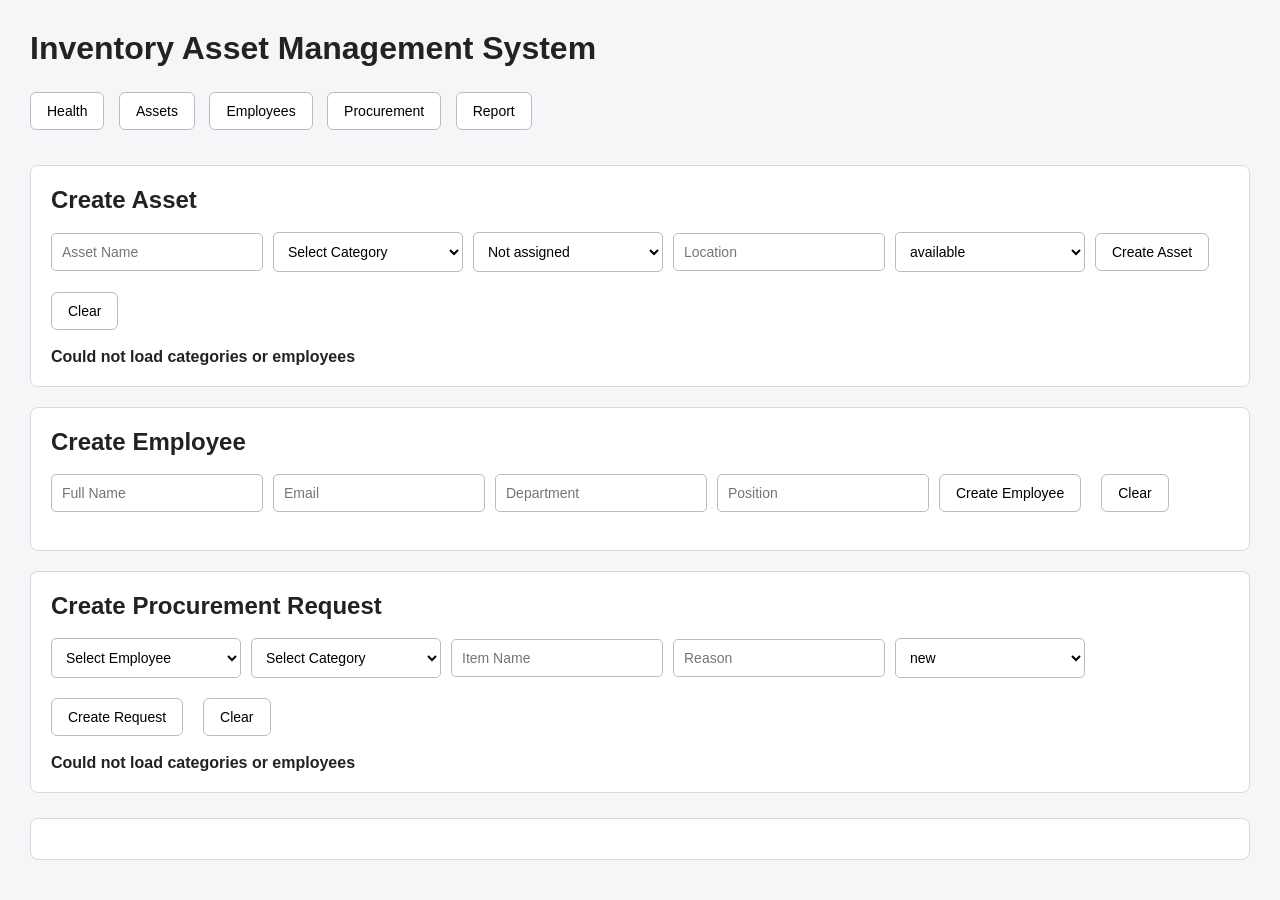
<file: frontend/index.html>
<!DOCTYPE html>
<html lang="ru">
<head>
    <meta charset="UTF-8">
    <title>Inventory Asset Management System</title>
    <link rel="stylesheet" href="css/style.css">
</head>
<body>

    <h1>Inventory Asset Management System</h1>

    <div class="buttons">
        <button onclick="loadHealth()">Health</button>
        <button onclick="loadAssets()">Assets</button>
        <button onclick="loadEmployees()">Employees</button>
        <button onclick="loadProcurement()">Procurement</button>
        <button onclick="loadReport()">Report</button>
    </div>

    <div class="form-section">
        <h2>Create Asset</h2>

        <form id="asset_form" onsubmit="createAsset(event)">
            <input type="text" id="asset_name" placeholder="Asset Name" required>

            <select id="category_id" required>
                <option value="">Select Category</option>
            </select>

            <select id="employee_id">
                <option value="">Not assigned</option>
            </select>

            <input type="text" id="asset_location" placeholder="Location">

            <select id="asset_status">
                <option value="available">available</option>
                <option value="assigned">assigned</option>
                <option value="maintenance">maintenance</option>
                <option value="retired">retired</option>
            </select>

            <button type="submit">Create Asset</button>
            <button type="button" onclick="resetAssetForm()">Clear</button>
        </form>

        <p id="asset_form_message" class="form-message"></p>
    </div>

    <div class="form-section">
        <h2>Create Employee</h2>

        <form id="employee_form" onsubmit="createEmployee(event)">
            <input type="text" id="employee_full_name" placeholder="Full Name" required>

            <input type="email" id="employee_email" placeholder="Email" required>

            <input type="text" id="employee_department" placeholder="Department">

            <input type="text" id="employee_position" placeholder="Position">

            <button type="submit">Create Employee</button>
            <button type="button" onclick="resetEmployeeForm()">Clear</button>
        </form>

        <p id="employee_form_message" class="form-message"></p>
    </div>

    <div class="form-section">
        <h2>Create Procurement Request</h2>

        <form id="procurement_form" onsubmit="createProcurement(event)">
            <select id="procurement_employee_id" required>
                <option value="">Select Employee</option>
            </select>

            <select id="procurement_category_id" required>
                <option value="">Select Category</option>
            </select>

            <input type="text" id="procurement_item_name" placeholder="Item Name" required>

            <input type="text" id="procurement_reason" placeholder="Reason">

            <select id="procurement_status">
                <option value="new">new</option>
                <option value="approved">approved</option>
                <option value="rejected">rejected</option>
                <option value="purchased">purchased</option>
            </select>

            <button type="submit">Create Request</button>
            <button type="button" onclick="resetProcurementForm()">Clear</button>
        </form>

        <p id="procurement_form_message" class="form-message"></p>
    </div>

    <div id="result"></div>

    <script src="js/script.js"></script>

</body>
</html>
</file>
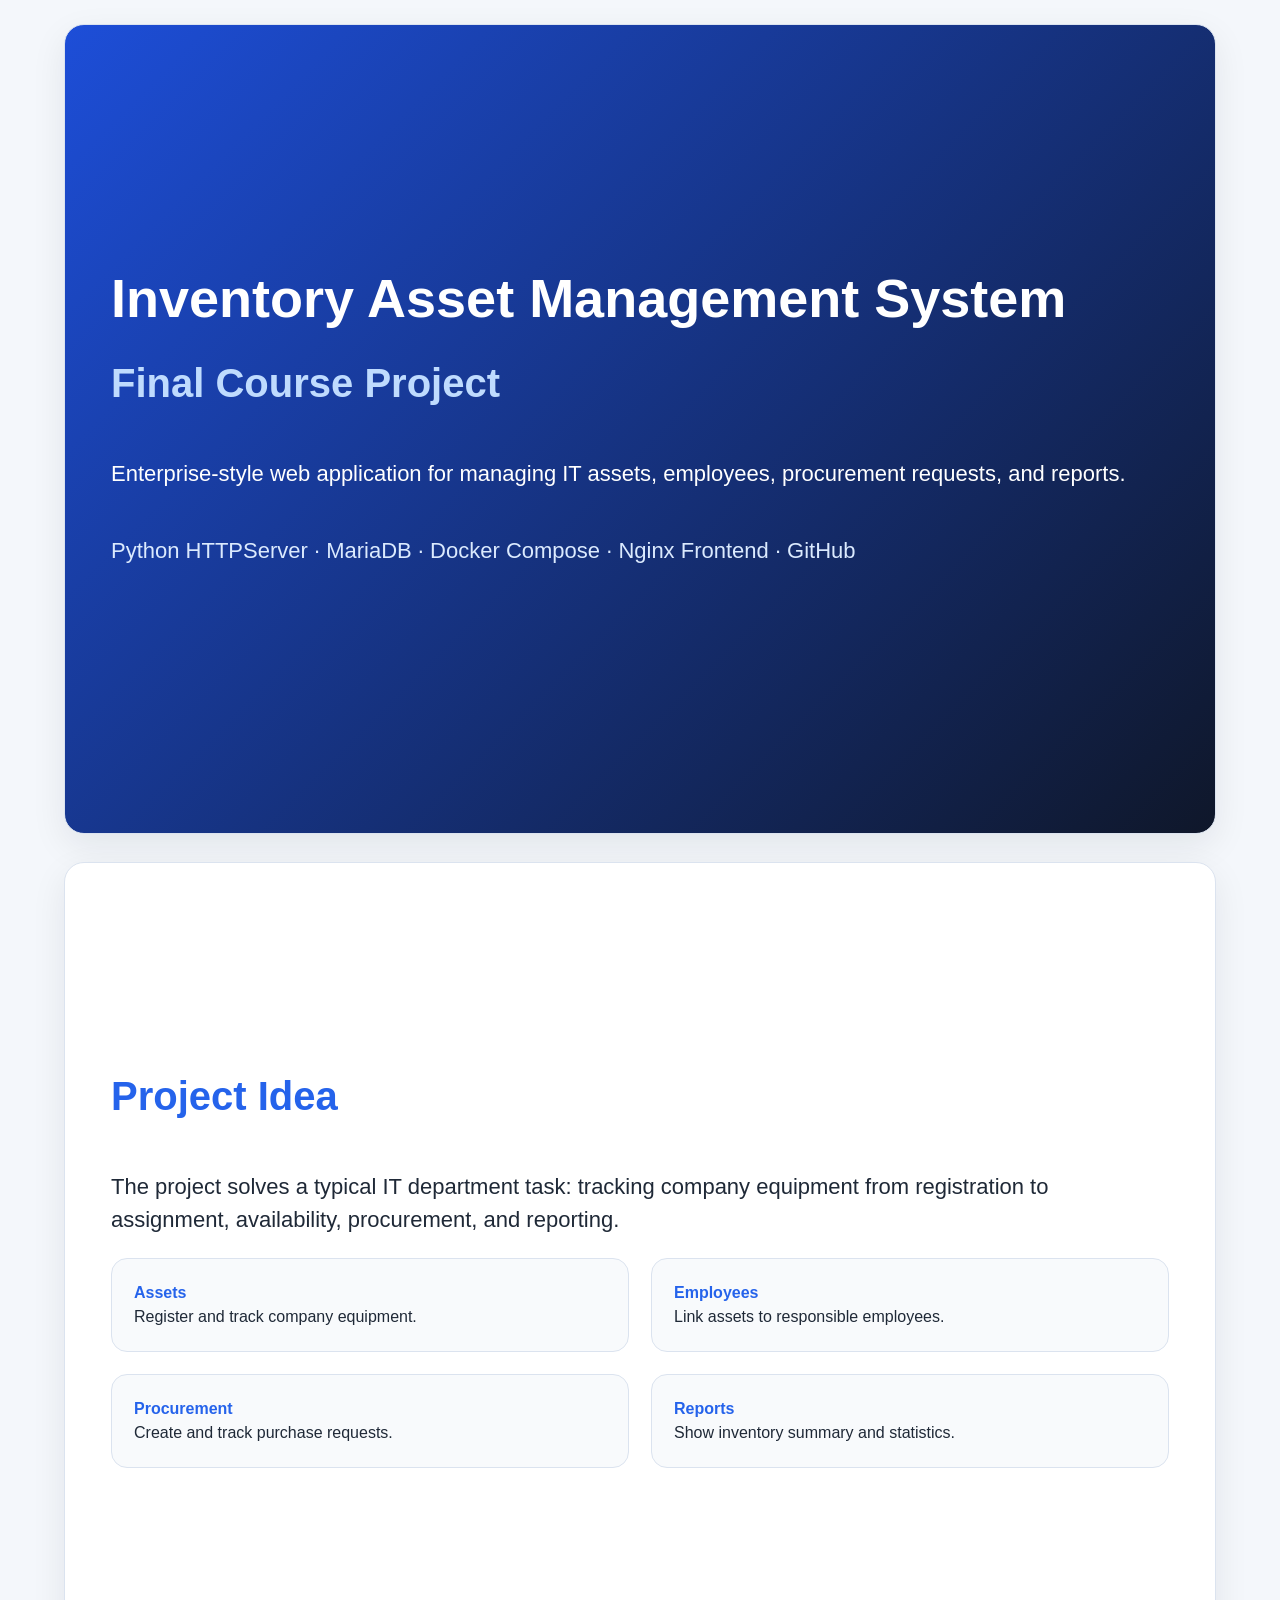
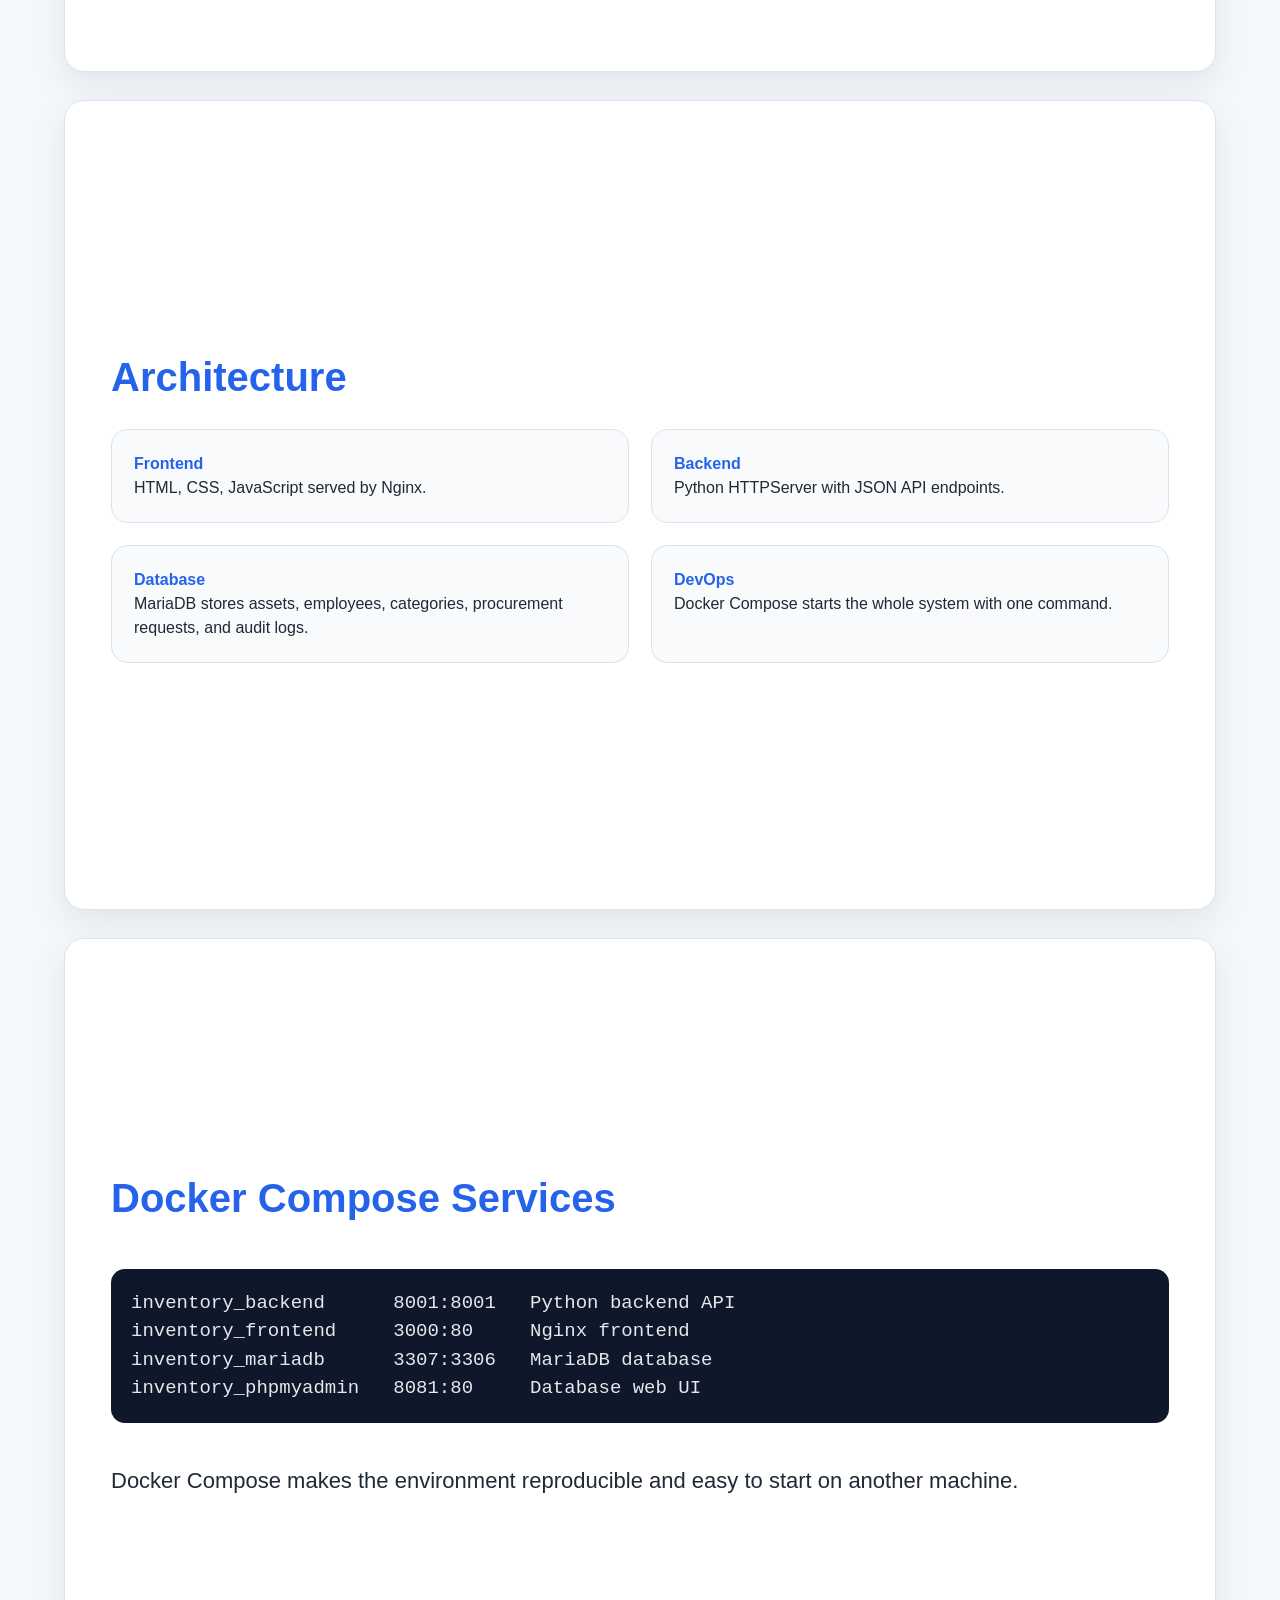
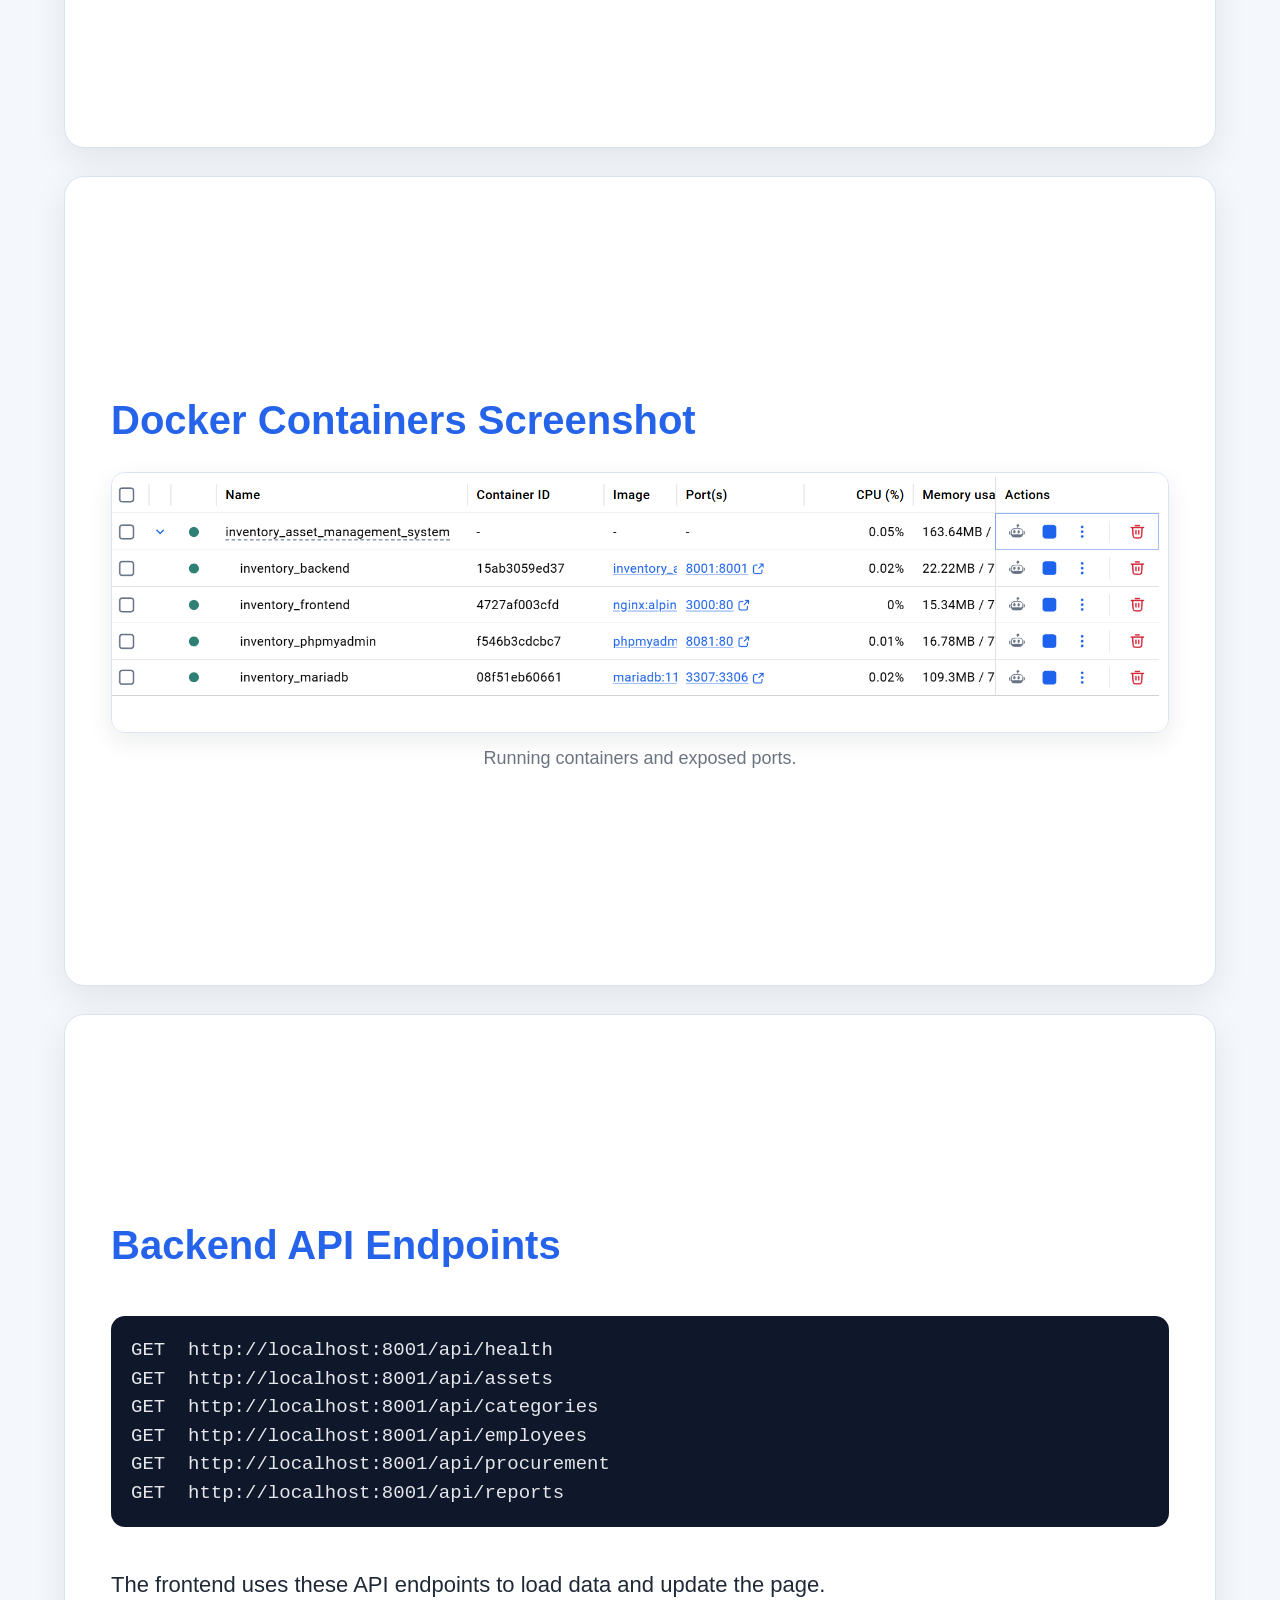
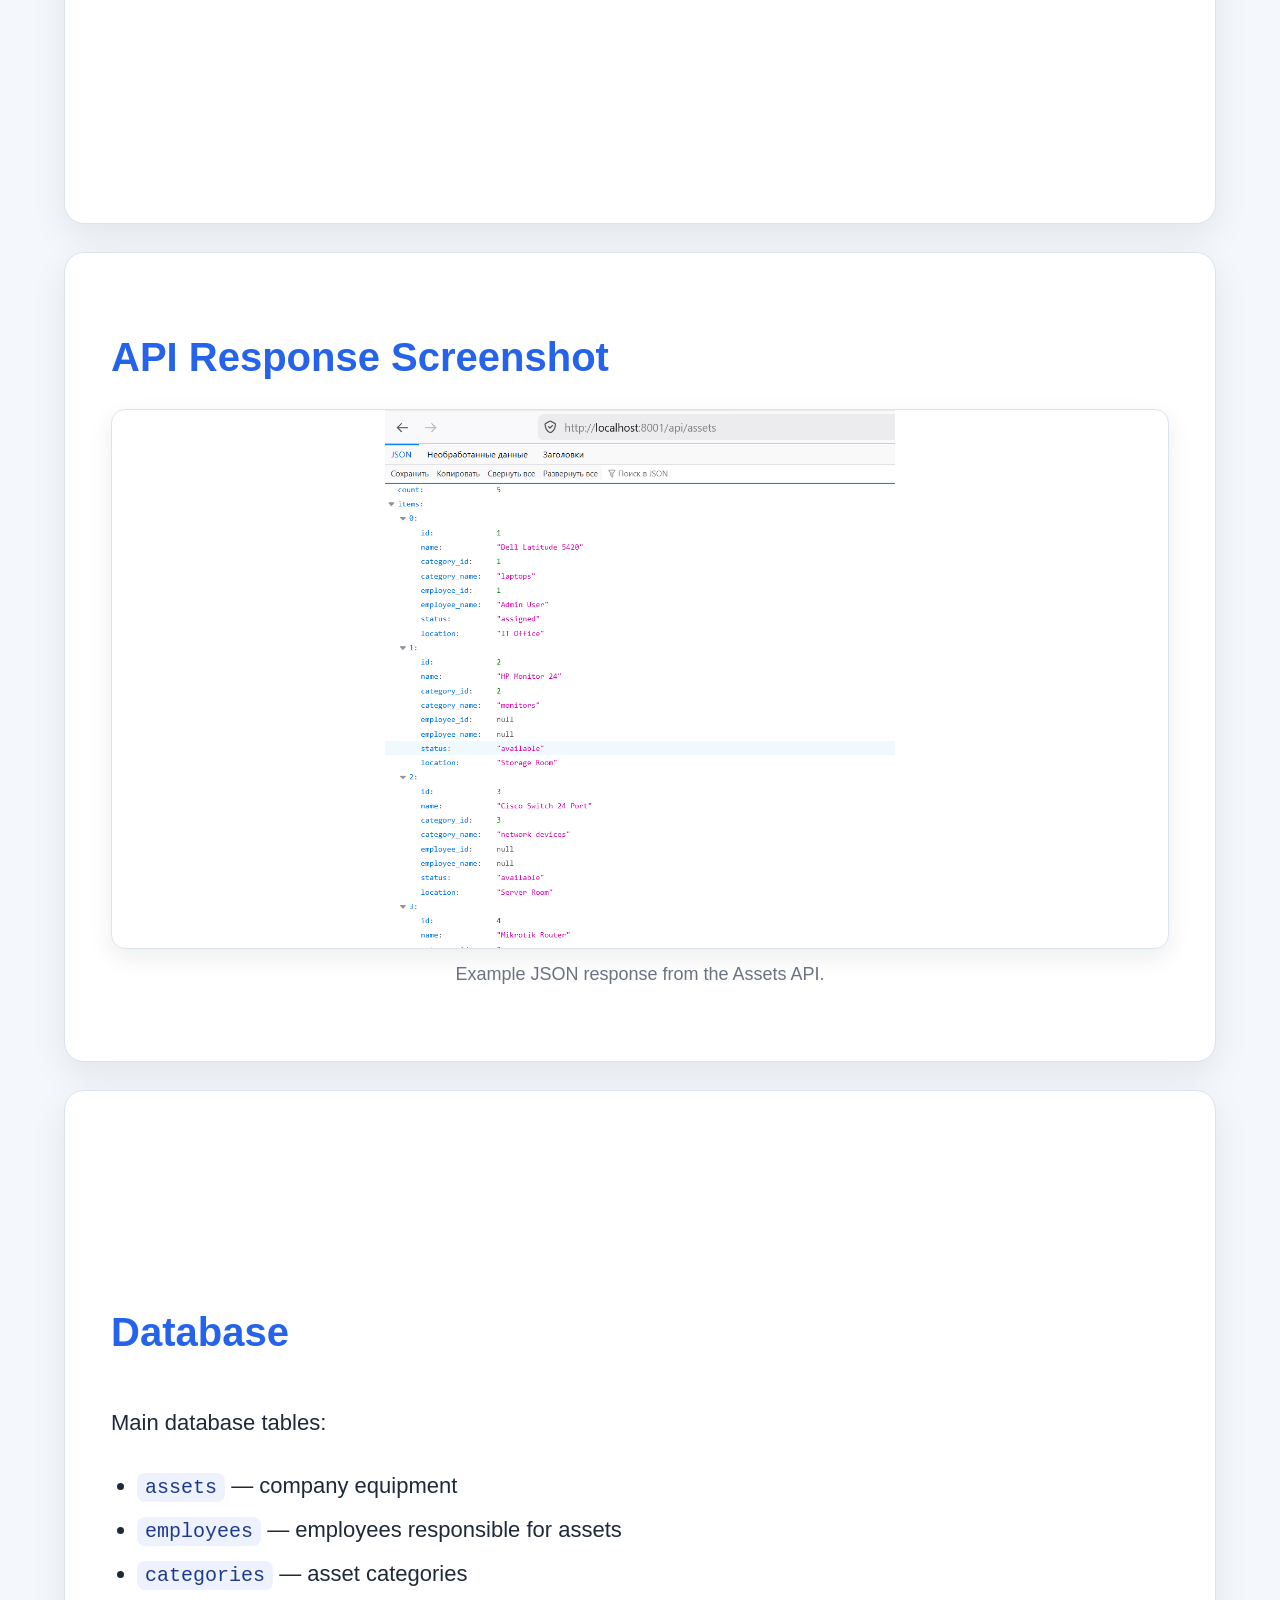
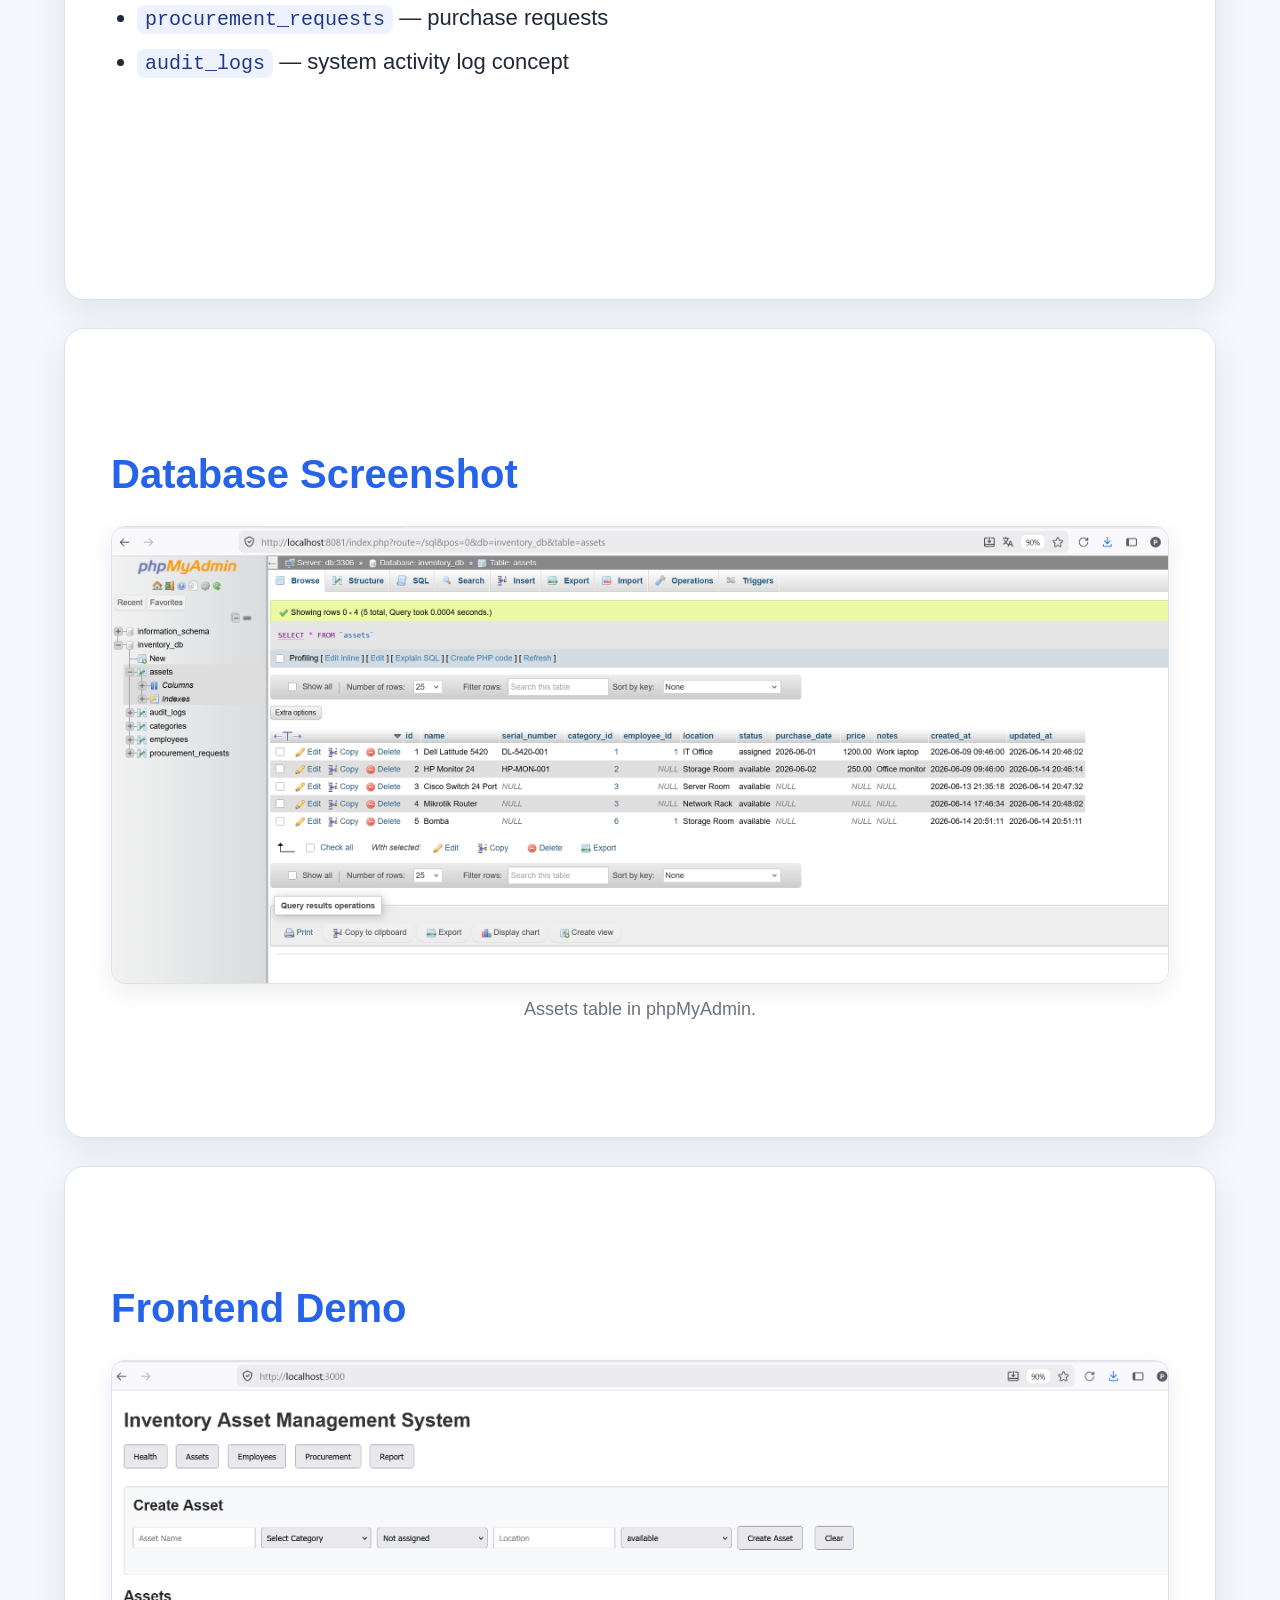
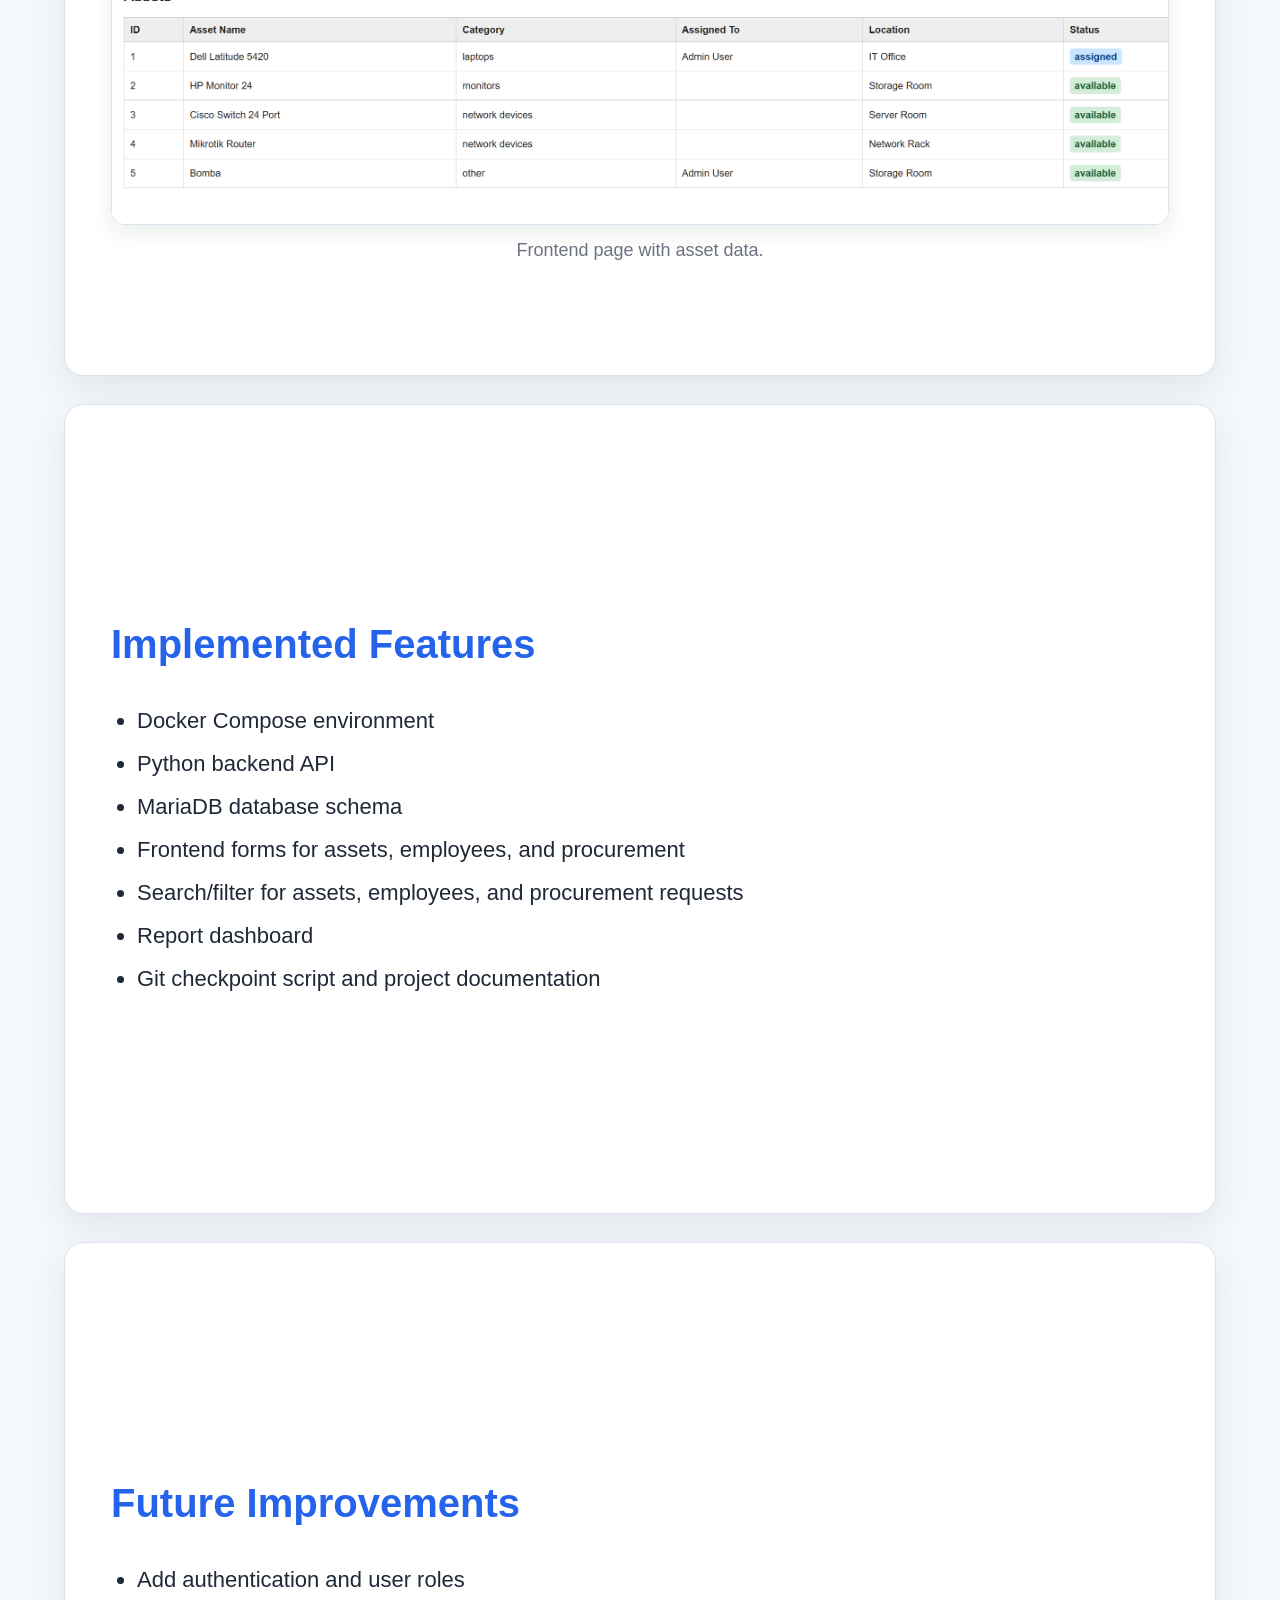
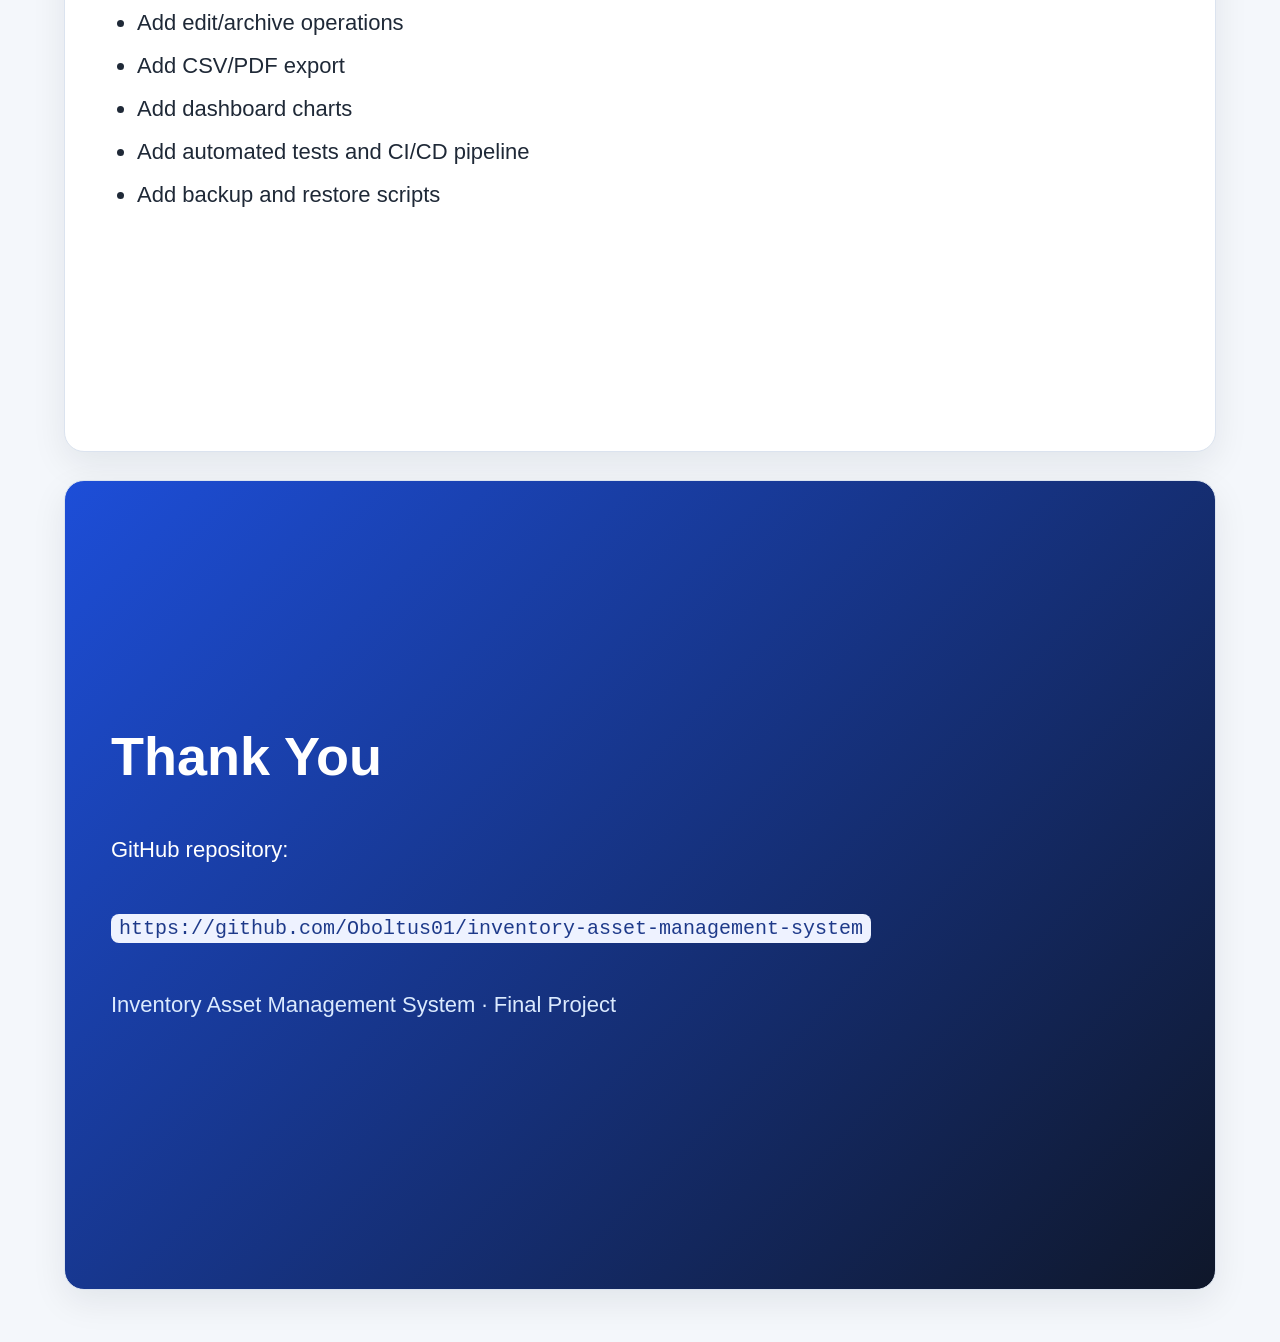
<file: presentation.html>
<!DOCTYPE html>
<html lang="en">
<head>
    <meta charset="UTF-8">
    <meta name="viewport" content="width=device-width, initial-scale=1.0">
    <title>Inventory Asset Management System - Presentation</title>
    <style>
        :root {
            --bg: #f4f7fb;
            --card: #ffffff;
            --text: #1f2937;
            --muted: #6b7280;
            --accent: #2563eb;
            --border: #dbe3ef;
        }

        * {
            box-sizing: border-box;
        }

        body {
            margin: 0;
            font-family: Arial, Helvetica, sans-serif;
            background: var(--bg);
            color: var(--text);
            line-height: 1.5;
        }

        .deck {
            max-width: 1200px;
            margin: 0 auto;
            padding: 24px;
        }

        .slide {
            min-height: 90vh;
            margin-bottom: 28px;
            padding: 46px;
            background: var(--card);
            border: 1px solid var(--border);
            border-radius: 20px;
            box-shadow: 0 12px 35px rgba(15, 23, 42, 0.08);
            display: flex;
            flex-direction: column;
            justify-content: center;
        }

        .title-slide {
            background: linear-gradient(135deg, #1d4ed8, #0f172a);
            color: white;
        }

        h1 {
            font-size: 54px;
            line-height: 1.1;
            margin: 0 0 24px;
        }

        h2 {
            font-size: 40px;
            margin: 0 0 22px;
            color: var(--accent);
        }

        .title-slide h2 {
            color: #bfdbfe;
        }

        h3 {
            font-size: 24px;
            margin: 20px 0 10px;
        }

        p, li {
            font-size: 22px;
        }

        .muted {
            color: var(--muted);
        }

        .title-slide .muted {
            color: #dbeafe;
        }

        ul {
            margin: 8px 0 0 26px;
            padding: 0;
        }

        li {
            margin-bottom: 10px;
        }

        .grid {
            display: grid;
            grid-template-columns: repeat(2, minmax(0, 1fr));
            gap: 22px;
        }

        .box {
            padding: 22px;
            border: 1px solid var(--border);
            border-radius: 16px;
            background: #f8fafc;
        }

        .box strong {
            color: var(--accent);
        }

        code {
            font-size: 20px;
            background: #eef2ff;
            color: #1e3a8a;
            padding: 3px 8px;
            border-radius: 8px;
        }

        pre {
            overflow-x: auto;
            padding: 20px;
            border-radius: 14px;
            background: #0f172a;
            color: #e5e7eb;
            font-size: 19px;
        }

        img {
            width: 100%;
            max-height: 540px;
            object-fit: contain;
            border: 1px solid var(--border);
            border-radius: 14px;
            background: white;
            box-shadow: 0 8px 24px rgba(15, 23, 42, 0.08);
        }

        .caption {
            margin-top: 12px;
            font-size: 18px;
            color: var(--muted);
            text-align: center;
        }

        .footer {
            margin-top: 22px;
            font-size: 18px;
            color: var(--muted);
        }

        @media print {
            body {
                background: white;
            }

            .deck {
                padding: 0;
            }

            .slide {
                min-height: 100vh;
                page-break-after: always;
                border: none;
                box-shadow: none;
                border-radius: 0;
            }
        }
    </style>
</head>
<body>
    <main class="deck">
        <section class="slide title-slide">
            <h1>Inventory Asset Management System</h1>
            <h2>Final Course Project</h2>
            <p>Enterprise-style web application for managing IT assets, employees, procurement requests, and reports.</p>
            <p class="muted">Python HTTPServer · MariaDB · Docker Compose · Nginx Frontend · GitHub</p>
        </section>

        <section class="slide">
            <h2>Project Idea</h2>
            <p>The project solves a typical IT department task: tracking company equipment from registration to assignment, availability, procurement, and reporting.</p>
            <div class="grid">
                <div class="box"><strong>Assets</strong><br>Register and track company equipment.</div>
                <div class="box"><strong>Employees</strong><br>Link assets to responsible employees.</div>
                <div class="box"><strong>Procurement</strong><br>Create and track purchase requests.</div>
                <div class="box"><strong>Reports</strong><br>Show inventory summary and statistics.</div>
            </div>
        </section>

        <section class="slide">
            <h2>Architecture</h2>
            <div class="grid">
                <div class="box"><strong>Frontend</strong><br>HTML, CSS, JavaScript served by Nginx.</div>
                <div class="box"><strong>Backend</strong><br>Python HTTPServer with JSON API endpoints.</div>
                <div class="box"><strong>Database</strong><br>MariaDB stores assets, employees, categories, procurement requests, and audit logs.</div>
                <div class="box"><strong>DevOps</strong><br>Docker Compose starts the whole system with one command.</div>
            </div>
        </section>

        <section class="slide">
            <h2>Docker Compose Services</h2>
            <pre>inventory_backend      8001:8001   Python backend API
inventory_frontend     3000:80     Nginx frontend
inventory_mariadb      3307:3306   MariaDB database
inventory_phpmyadmin   8081:80     Database web UI</pre>
            <p>Docker Compose makes the environment reproducible and easy to start on another machine.</p>
        </section>

        <section class="slide">
            <h2>Docker Containers Screenshot</h2>
            <img src="docs/screenshots/docker_containers_ports.png" alt="Docker containers ports screenshot">
            <div class="caption">Running containers and exposed ports.</div>
        </section>

        <section class="slide">
            <h2>Backend API Endpoints</h2>
            <pre>GET  http://localhost:8001/api/health
GET  http://localhost:8001/api/assets
GET  http://localhost:8001/api/categories
GET  http://localhost:8001/api/employees
GET  http://localhost:8001/api/procurement
GET  http://localhost:8001/api/reports</pre>
            <p>The frontend uses these API endpoints to load data and update the page.</p>
        </section>

        <section class="slide">
            <h2>API Response Screenshot</h2>
            <img src="docs/screenshots/api_assets.png" alt="Assets API response screenshot">
            <div class="caption">Example JSON response from the Assets API.</div>
        </section>

        <section class="slide">
            <h2>Database</h2>
            <p>Main database tables:</p>
            <ul>
                <li><code>assets</code> — company equipment</li>
                <li><code>employees</code> — employees responsible for assets</li>
                <li><code>categories</code> — asset categories</li>
                <li><code>procurement_requests</code> — purchase requests</li>
                <li><code>audit_logs</code> — system activity log concept</li>
            </ul>
        </section>

        <section class="slide">
            <h2>Database Screenshot</h2>
            <img src="docs/screenshots/database_assets_table.png" alt="Database assets table screenshot">
            <div class="caption">Assets table in phpMyAdmin.</div>
        </section>

        <section class="slide">
            <h2>Frontend Demo</h2>
            <img src="docs/screenshots/frontend_assets.png" alt="Frontend assets page screenshot">
            <div class="caption">Frontend page with asset data.</div>
        </section>

        <section class="slide">
            <h2>Implemented Features</h2>
            <ul>
                <li>Docker Compose environment</li>
                <li>Python backend API</li>
                <li>MariaDB database schema</li>
                <li>Frontend forms for assets, employees, and procurement</li>
                <li>Search/filter for assets, employees, and procurement requests</li>
                <li>Report dashboard</li>
                <li>Git checkpoint script and project documentation</li>
            </ul>
        </section>

        <section class="slide">
            <h2>Future Improvements</h2>
            <ul>
                <li>Add authentication and user roles</li>
                <li>Add edit/archive operations</li>
                <li>Add CSV/PDF export</li>
                <li>Add dashboard charts</li>
                <li>Add automated tests and CI/CD pipeline</li>
                <li>Add backup and restore scripts</li>
            </ul>
        </section>

        <section class="slide title-slide">
            <h1>Thank You</h1>
            <p>GitHub repository:</p>
            <p><code>https://github.com/Oboltus01/inventory-asset-management-system</code></p>
            <p class="muted">Inventory Asset Management System · Final Project</p>
        </section>
    </main>
</body>
</html>
</file>
<file: frontend/css/style.css>
body {
    font-family: Arial, sans-serif;
    margin: 0 auto;
    padding: 30px;
    max-width: 1600px;
    color: #222222;
    background-color: #f4f6f8;
}

h1 {
    color: #222222;
    margin-top: 0;
    margin-bottom: 25px;
}

h2 {
    color: #222222;
}

.buttons {
    margin-bottom: 25px;
}

button {
    padding: 10px 16px;
    margin-right: 10px;
    margin-bottom: 10px;
    cursor: pointer;
    border: 1px solid #b8bcc4;
    border-radius: 6px;
    background-color: #ffffff;
    font-size: 14px;
}

button:hover {
    background-color: #eef2f7;
}

#result {
    margin-top: 25px;
    background-color: #ffffff;
    padding: 20px;
    border: 1px solid #d6d9de;
    border-radius: 8px;
}

pre {
    background-color: #f3f3f3;
    padding: 15px;
    border-radius: 5px;
    overflow-x: auto;
    white-space: pre-wrap;
}

table {
    border-collapse: collapse;
    width: 100%;
    margin-top: 20px;
    background-color: #ffffff;
}

th, td {
    border: 1px solid #cccccc;
    padding: 12px;
    text-align: left;
    vertical-align: middle;
}

th {
    background-color: #eeeeee;
    font-weight: bold;
}

tr:nth-child(even) {
    background-color: #fafafa;
}

.report-card {
    background: #ffffff;
    padding: 20px;
    border: 1px solid #cccccc;
    border-radius: 6px;
    margin-top: 20px;
    max-width: 500px;
}

.report-card p {
    margin: 10px 0;
    font-size: 16px;
}

.status {
    display: inline-block;
    padding: 5px 9px;
    border-radius: 6px;
    font-weight: bold;
    white-space: nowrap;
}

.status-available {
    background: #d4edda;
    color: #155724;
}

.status-assigned {
    background: #cce5ff;
    color: #004085;
}

.status-maintenance {
    background: #fff3cd;
    color: #856404;
}

.status-retired {
    background: #f8d7da;
    color: #721c24;
}

.status-new {
    background: #fff3cd;
    color: #856404;
}

.status-approved {
    background: #d1ecf1;
    color: #0c5460;
}

.status-purchased {
    background: #d4edda;
    color: #155724;
}

.status-rejected {
    background: #f8d7da;
    color: #721c24;
}

.form-section {
    margin: 20px 0;
    padding: 20px;
    border: 1px solid #d6d9de;
    border-radius: 8px;
    background-color: #ffffff;
}

.form-section h2 {
    margin-top: 0;
    margin-bottom: 18px;
}

.form-section form {
    display: flex;
    flex-wrap: wrap;
    gap: 10px;
    align-items: center;
}

.form-section input,
.form-section select {
    padding: 10px;
    min-width: 190px;
    margin-bottom: 10px;
    border: 1px solid #b8bcc4;
    border-radius: 5px;
    font-size: 14px;
    background-color: #ffffff;
}

.form-section input:focus,
.form-section select:focus {
    outline: none;
    border-color: #6c8ebf;
}

.form-section button {
    margin-bottom: 10px;
}

.form-message {
    margin-top: 8px;
    margin-bottom: 0;
    font-weight: bold;
}

.dashboard-grid {
    display: grid;
    grid-template-columns: repeat(auto-fit, minmax(220px, 1fr));
    gap: 15px;
    margin-top: 20px;
}

.dashboard-card {
    background: #ffffff;
    border: 1px solid #cccccc;
    border-radius: 8px;
    padding: 20px;
}

.dashboard-card h3 {
    margin-top: 0;
    margin-bottom: 10px;
    color: #333333;
}

.dashboard-card p {
    font-size: 32px;
    font-weight: bold;
    margin: 0;
}

.table-toolbar {
    display: flex;
    flex-wrap: wrap;
    gap: 12px;
    align-items: center;
    margin-top: 15px;
    margin-bottom: 10px;
}

.table-toolbar input {
    padding: 10px;
    min-width: 260px;
    border: 1px solid #b8bcc4;
    border-radius: 5px;
    font-size: 14px;
}

.table-counter {
    color: #555555;
    font-weight: bold;
}
</file>
